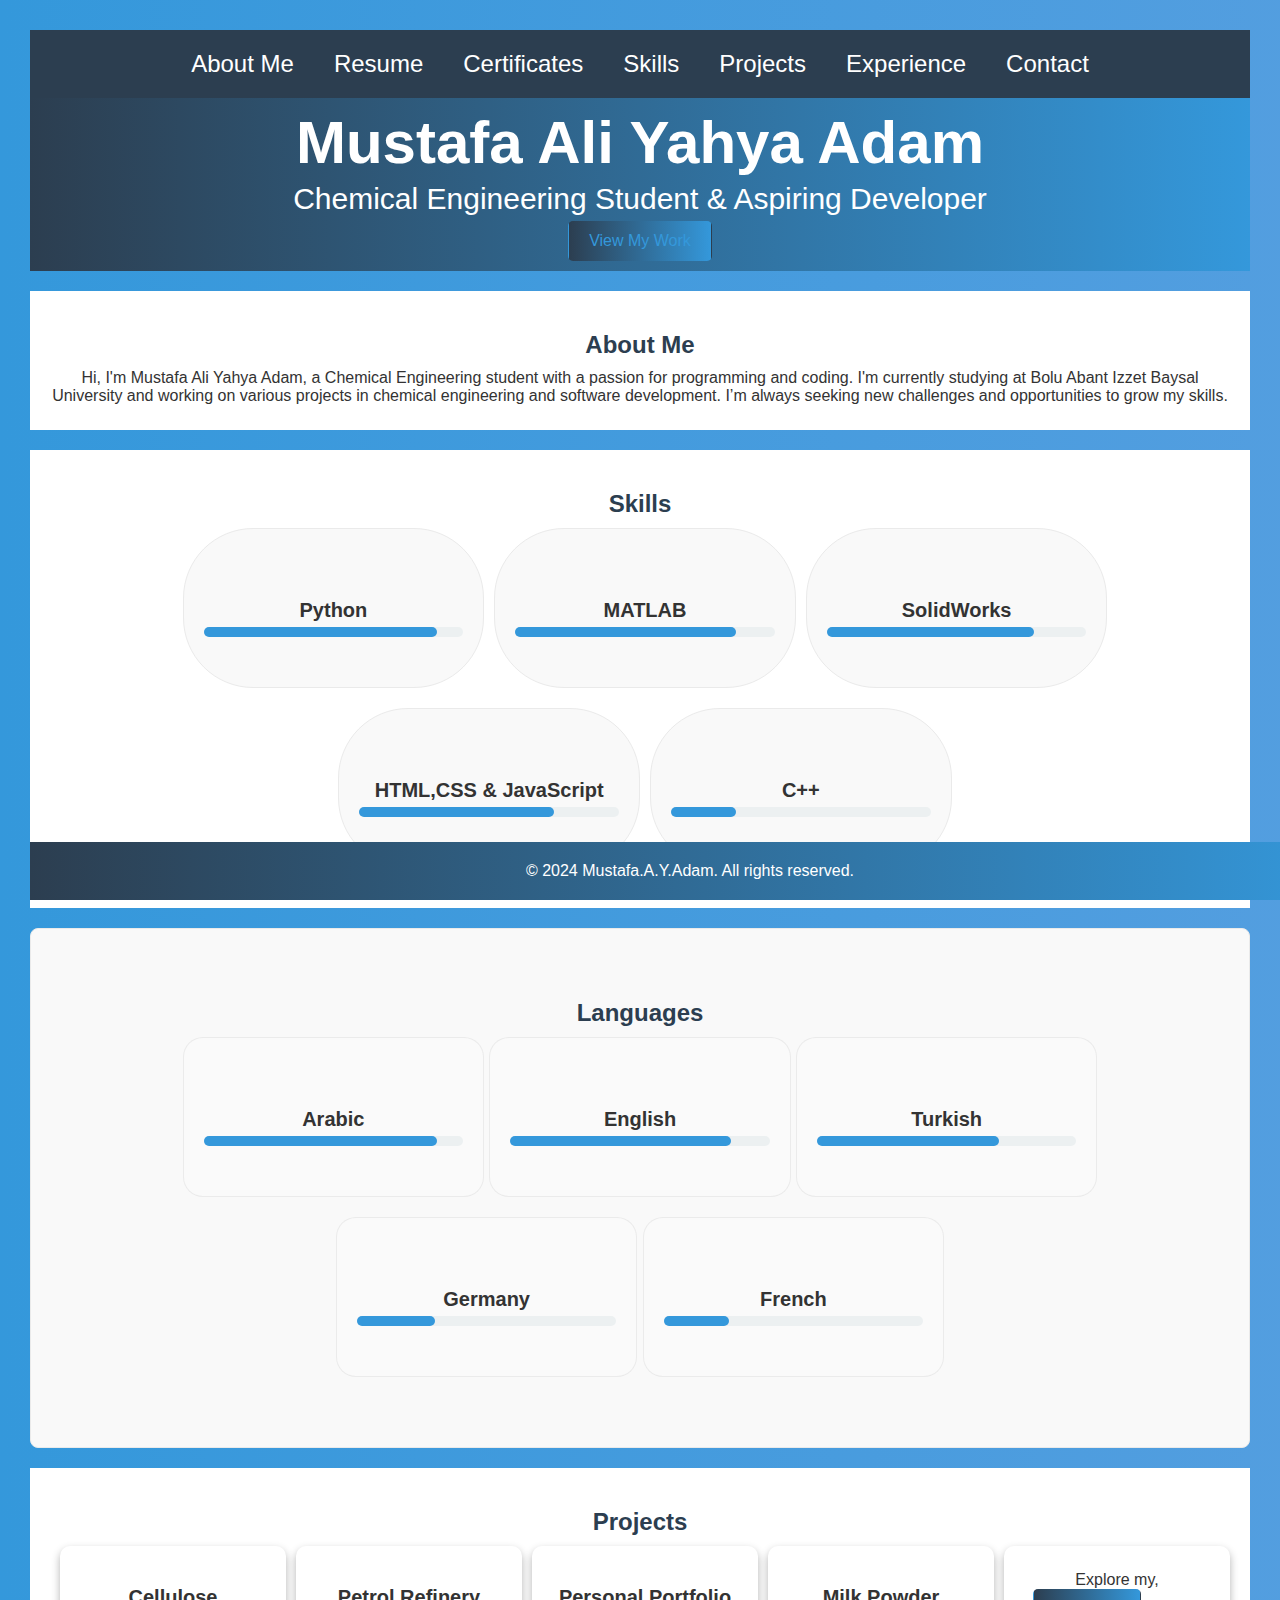
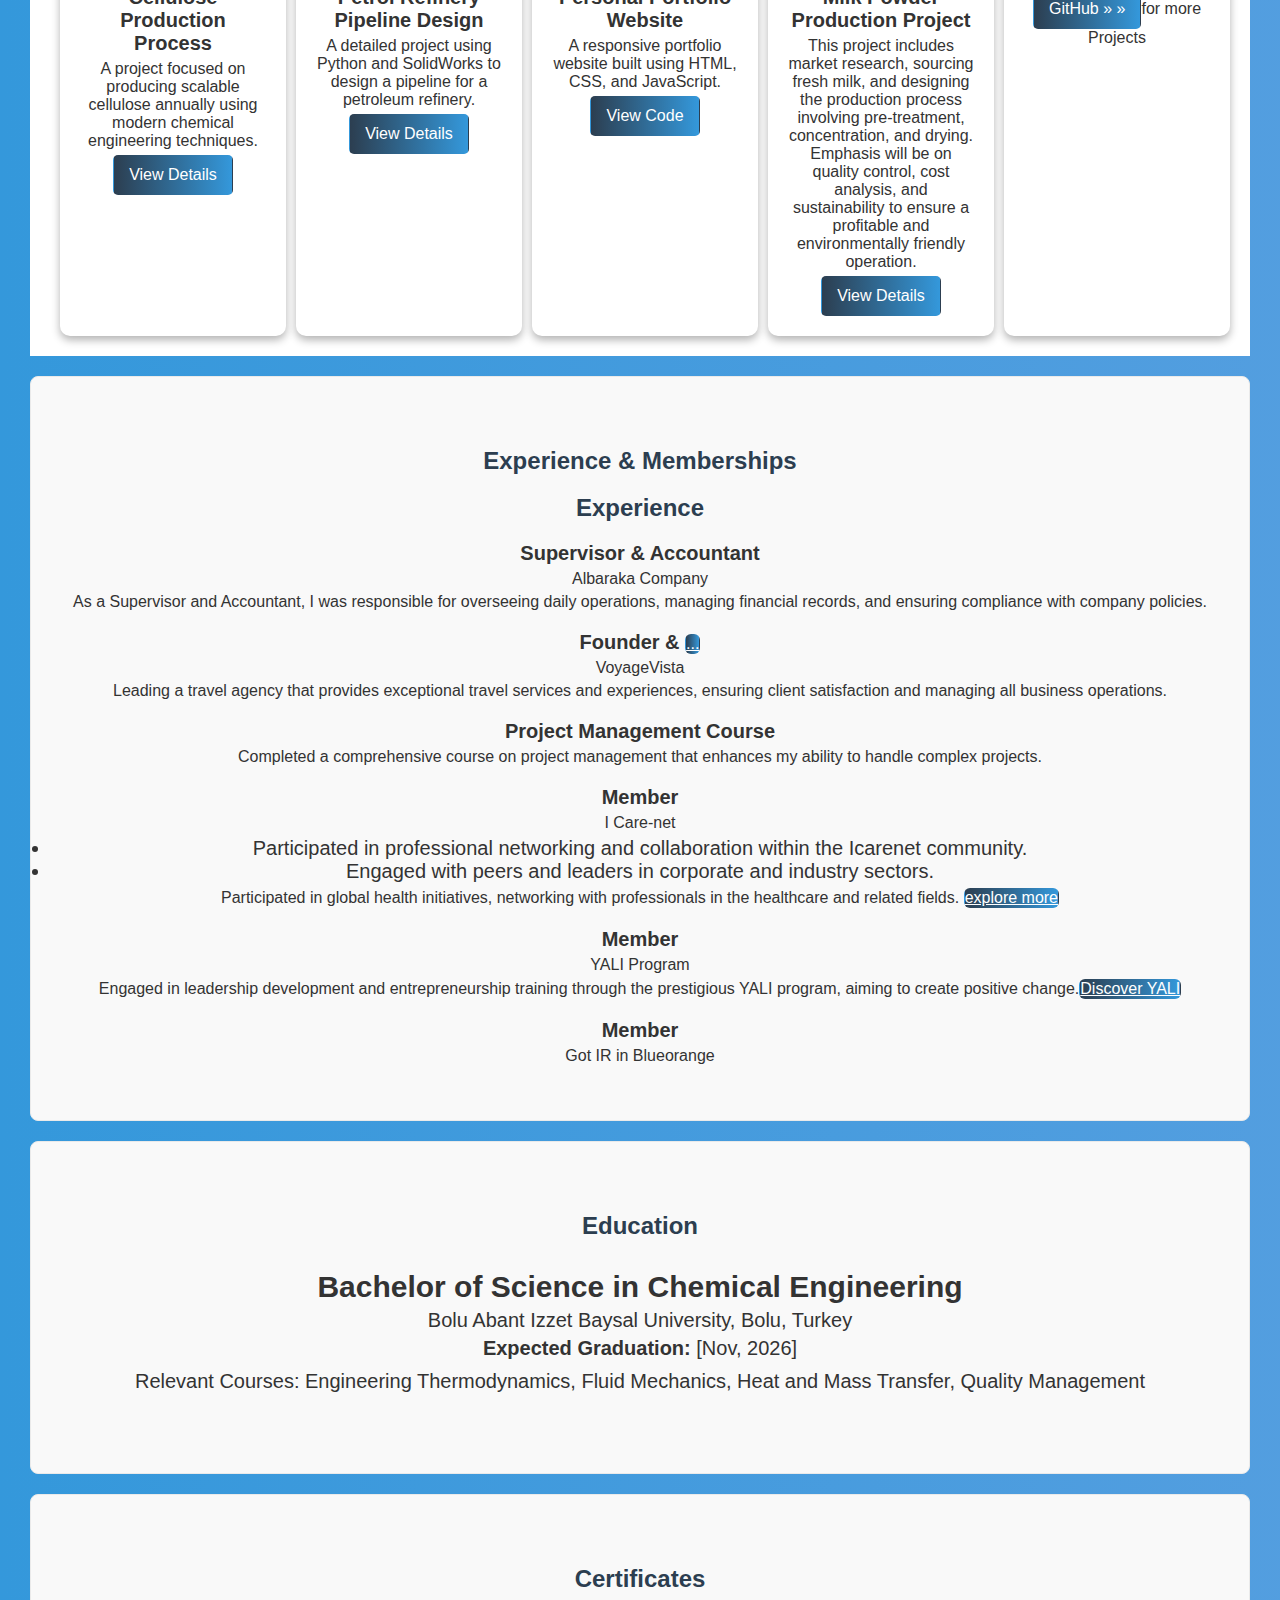
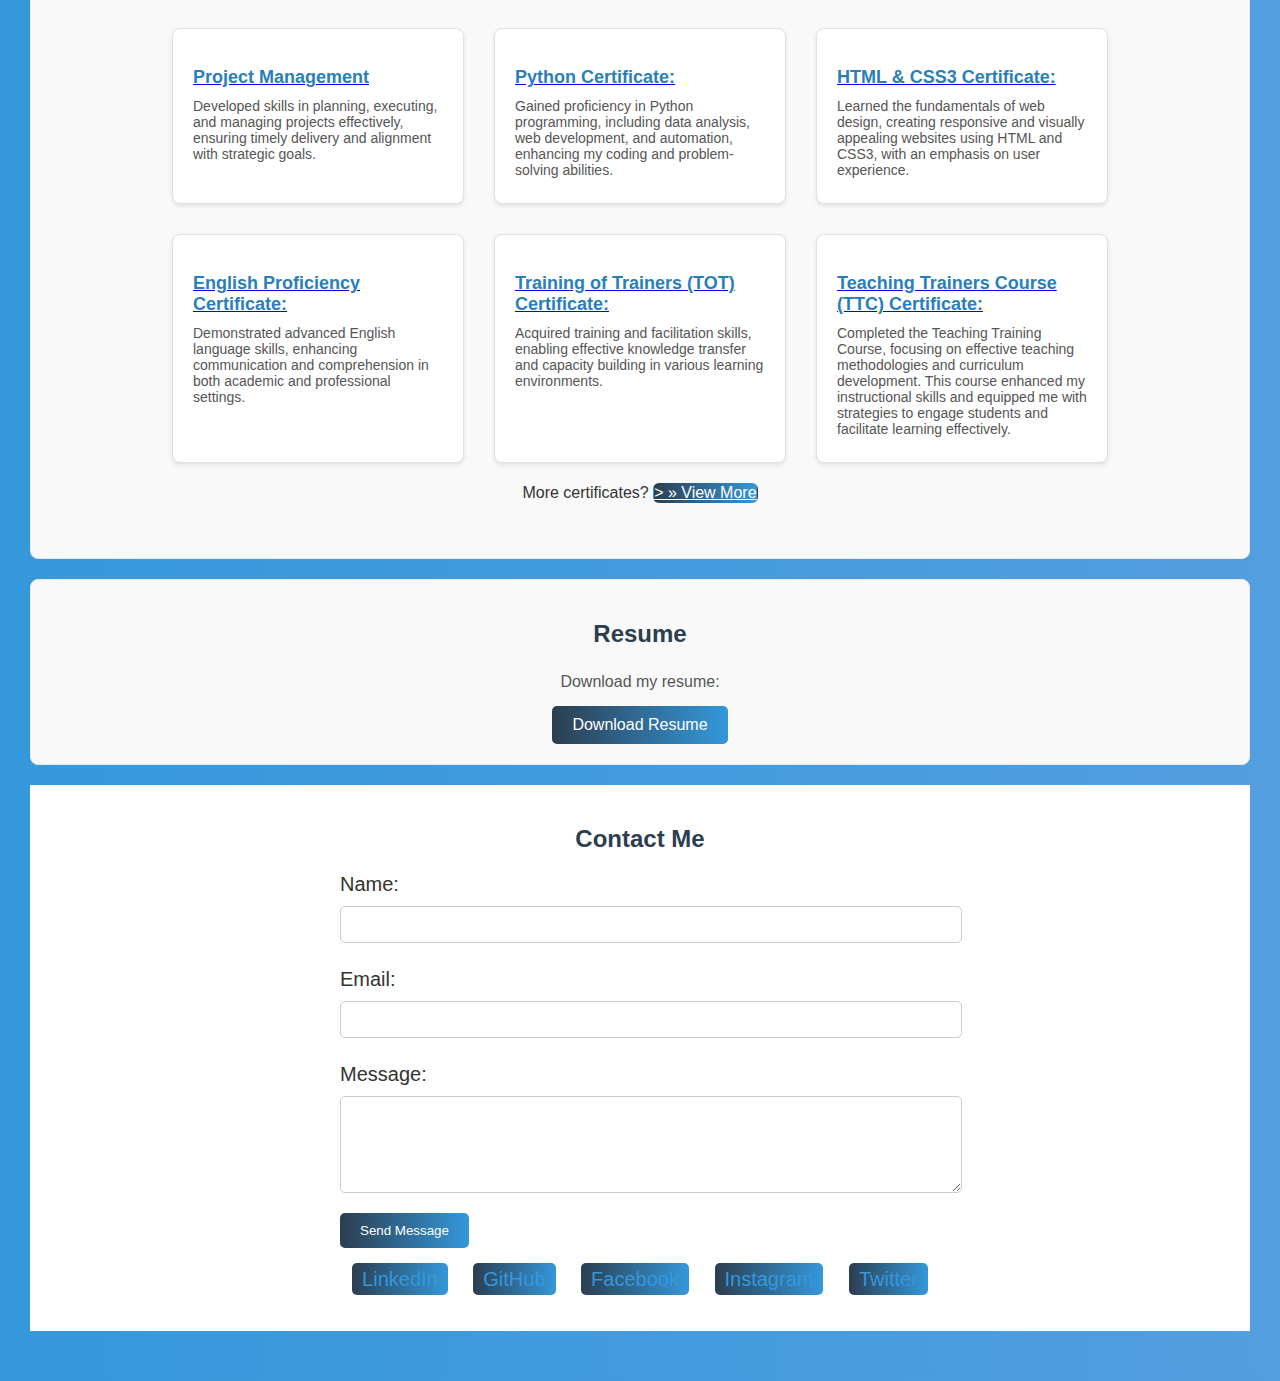
<file: index.html>
<!DOCTYPE html>
<html lang="en">
<head>
        <meta charset="UTF-8">
        <meta name="viewport" content="width=device-width, initial-scale=1.0">
        <meta http-equiv="X-UA-Compatible" content="IE=edge">
        <meta name="description" content="Mustafa Ali Yahya Adam's professional portfolio showcasing skills, projects, and certifications in chemical engineering, programming, and web development.">
        <meta name="keywords" content="Mustafa Ali Yahya Adam, chemical engineering, Python, HTML, CSS, programming, portfolio, web development">
        <meta name="author" content="Mustafa Ali Yahya Adam">
        <title>Mustafa Ali Yahya Adam - Portfolio</title>
            <!-- Open Graph for Facebook -->
    <meta property="og:title" content="Mustafa Ali Yahya Adam - Professional Portfolio">
    <meta property="og:description" content="Explore my portfolio featuring skills, projects, and certifications in chemical engineering, programming, and web development.">
    <meta property="og:image" content="path_to_my_image.jpg"> <!-- Add link to your profile/cover image -->
    <meta property="og:url" content="https://yourwebsite.com"> <!-- Add your website link -->
    <meta property="og:type" content="website">
    
    <!-- Twitter Card -->
    <meta name="twitter:card" content="summary_large_image">
    <meta name="twitter:title" content="Mustafa Ali Yahya Adam - Professional Portfolio">
    <meta name="twitter:description" content="Explore my portfolio featuring skills, projects, and certifications in chemical engineering, programming, and web development.">
    <meta name="twitter:image" content="path_to_my_image.jpg">
    <link rel="stylesheet" href="styles.css">

    
    <link rel="stylesheet" href="https://cdnjs.cloudflare.com/ajax/libs/font-awesome/6.0.0-beta3/css/all.min.css">
    
    
</head>
<body>
    <!-- Navigation Bar -->
<nav>
    <ul class="nav-links">
        <li><a href="#about">About Me</a></li>
        <li><a href="#resume">Resume</a></li>
        <li><a href="#certificates">Certificates</a></li>
        <li><a href="#skills">Skills</a></li>
        <li><a href="#projects">Projects</a></li>
        <li><a href="#experience">Experience</a></li>
        <li><a href="#contact">Contact</a></li>
    </ul>
</nav>

    <!-- Hero Section -->
    <header id="hero">
        <div class="hero-content">
            <h1>Mustafa Ali Yahya Adam</h1>
            <p>Chemical Engineering Student & Aspiring Developer</p>
            <a href="#projects" class="btn">View My Work</a>
        </div>
    </header>

    <!-- About Section -->
    <section id="about">
        <h2>About Me</h2>
        <p>Hi, I'm Mustafa Ali Yahya Adam, a Chemical Engineering student with a passion for programming and coding. I'm currently studying at Bolu Abant Izzet Baysal University and working on various projects in chemical engineering and software development. I’m always seeking new challenges and opportunities to grow my skills.</p>
    </section>
     <!-- Skills Section -->
    <section id="skills">
        <h2>Skills</h2>
        <div class="skills-grid">
            <div class="skill">
                <h3>Python</h3>
                <div class="progress-bar"><span style="width: 90%;"></span></div>
            </div>
            <div class="skill">
                <h3>MATLAB</h3>
                <div class="progress-bar"><span style="width: 85%;"></span></div>
            </div>
            <div class="skill">
                <h3>SolidWorks</h3>
                <div class="progress-bar"><span style="width: 80%;"></span></div>
            </div>
            <div class="skill">
                <h3>HTML,CSS & JavaScript</h3>
                <div class="progress-bar"><span style="width: 75%;"></span></div>
            </div>
            <div class="skill">
                <h3>C++</h3>
                <div class="progress-bar"><span style="width: 25%;"></span></div>
            </div>
        </div>
    </section>

   <!-- Languages Section -->
   <section id="languages">
        <h2>Languages</h2>
        <div class="languagess-grid">
            <div class="language">
                <h3>Arabic</h3>
                <div class="progress-bar"><span style="width: 90%;"></span></div>
            </div>
            <div class="language">
                <h3>English</h3>
                <div class="progress-bar"><span style="width: 85%;"></span></div>
            </div>
            <div class="language">
                <h3>Turkish</h3>
                <div class="progress-bar"><span style="width: 70%;"></span></div>
            </div>
            <div class="language">
                <h3>Germany</h3>
                <div class="progress-bar"><span style="width: 30%;"></span></div>
            </div>
            <div class="language">
                <h3>French</h3>
                <div class="progress-bar"><span style="width: 25%;"></span></div>
            </div>
        </div>
    </section>

    <!-- Projects Section -->
    <section id="projects">
        <h2>Projects</h2>
        <div class="project-grid">
            <div class="project">
                <h3>Cellulose Production Process</h3>
                <p>A project focused on producing scalable cellulose annually using modern chemical engineering techniques.</p>
                <a href="#" class="btn">View Details</a>
            </div>
            <div class="project">
                <h3>Petrol Refinery Pipeline Design</h3>
                <p>A detailed project using Python and SolidWorks to design a pipeline for a petroleum refinery.</p>
                <a href="#" class="btn">View Details</a>
            </div>
            <div class="project">
                <h3>Personal Portfolio Website</h3>
                <p>A responsive portfolio website built using HTML, CSS, and JavaScript.</p>
                <a href="#" class="btn">View Code</a>
            </div>
            <div class="project">
                <h3>Milk Powder Production Project</h3>
                <p>This project includes market research, sourcing fresh milk, and designing the production process involving pre-treatment, concentration, and drying. Emphasis will be on quality control, cost analysis, and sustainability to ensure a profitable and environmentally friendly operation.</p>
                <a href="#" class="btn">View Details</a>
            </div>
            <div class="project">
                <p>Explore my,
                    <a class="btn" href="https://github.com/mustafaChemEng">GitHub &#xbb; &#xbb;</a>for more Projects</p>
            </div>

        </div>
    </section>
        <!-- Experience Section -->
        <section id="experience">
            </div>
            <h2>Experience & Memberships</h2>
            <h2>Experience</h2>
            <!-- Albaraka Company Experience -->
            <div class="experience-item">
                <h3>Supervisor & Accountant</h3>
                <p>Albaraka Company</p>
                <p>As a Supervisor and Accountant, I was responsible for overseeing daily operations, managing financial records, and ensuring compliance with company policies.</p>
            </div>
            <!-- Travel Agency -->
            <div class="experience-item">
                <h3>Founder & <a class="btn" href="https://github.com/mustafaChemEng">...</a></p></h3>
                <p>VoyageVista</p>
                <p>Leading a travel agency that provides exceptional travel services and experiences, ensuring client satisfaction and managing all business operations.</p>
            </div>
            <div class="experience">
                <h3>Project Management Course</h3>
                <p>Completed a comprehensive course on project management that enhances my ability to handle complex projects.</p>
            </div>
            <!-- Icarenet Membership -->
            <div class="experience-item">
                <h3>Member</h3>
                <p>I Care-net</p>
                <li>Participated in professional networking and collaboration within the Icarenet community.</li>
                    <li>Engaged with peers and leaders in corporate and industry sectors.</li>
                </ul>
                <p>Participated in global health initiatives, networking with professionals in the healthcare and related fields.
                    <a class="btn" href="https://www.icare-net.net/">explore more</a></p>
            </div>
            <!-- YALI Program Membership -->
            <div class="experience-item">
                <h3>Member</h3>
                <p>YALI Program</p>
                <p>Engaged in leadership development and entrepreneurship training through the prestigious YALI program, aiming to create positive change.<a class="btn" href="https://www.yalieastafrica.org/">Discover YALI</a></p></p>
            </div>
            <h3>Member</h3>
            <p>Got IR in Blueorange</p>
        </section>
<!-- Education Section -->
<section id="education">
    <h2>Education</h2>
    <div class="education-item">
        <h3>Bachelor of Science in Chemical Engineering</h3>
        <p>Bolu Abant Izzet Baysal University, Bolu, Turkey</p>
        <p><strong>Expected Graduation:</strong> [Nov, 2026]</p>
        <ul>
            <li>Relevant Courses: Engineering Thermodynamics, Fluid Mechanics, Heat and Mass Transfer, Quality Management</li>
            <li></li>
        </ul>
    </div>
</section>
    <!-- Certificates Section -->
    <section id="certificates">
        <h2>Certificates</h2>
        <div class="certificates-container">
            <div class="certificate-item">
                <a href="path_to_certificate1.pdf" target="_blank">
                    <h3>Project Management</h3></a>
                    <p>Developed skills in planning, executing, and managing projects effectively, ensuring timely delivery and alignment with strategic goals.</p>
            </div>
            <div class="certificate-item">
                <a href="path_to_certificate2.pdf" target="_blank">
                    <h3>Python Certificate:</h3></a>
                    <p> Gained proficiency in Python programming, including data analysis, web development, and automation, enhancing my coding and problem-solving abilities.</p>
            </div>
            <div class="certificate-item">
                <a href="path_to_certificate3.pdf" target="_blank">
                    <h3>HTML & CSS3 Certificate:</h3></a>
                    <p> Learned the fundamentals of web design, creating responsive and visually appealing websites using HTML and CSS3, with an emphasis on user experience.</p>
                
            </div>
            <div class="certificate-item">
                <a href="path_to_certificate3.pdf" target="_blank">
                    <h3>English Proficiency Certificate:</h3></a>
                    <p> Demonstrated advanced English language skills, enhancing communication and comprehension in both academic and professional settings.</p>
               
            </div>
            <div class="certificate-item">
                <a href="path_to_certificate3.pdf" target="_blank">
                    <h3>Training of Trainers (TOT) Certificate:</h3></a>
                    <p> Acquired training and facilitation skills, enabling effective knowledge transfer and capacity building in various learning environments.</p>
            </div>
            <div class="certificate-item">
                <a href="path_to_certificate3.pdf" target="_blank">
                    <h3>Teaching Trainers Course (TTC) Certificate:</h3></a>
                    <p> Completed the Teaching Training Course, focusing on effective teaching methodologies and curriculum development. This course enhanced my instructional skills and equipped me with strategies to engage students and facilitate learning effectively.</p>
            </div>
            <p>More certificates?
                <a class="btn" href=""> &#62; &#xbb; View More</a></p>
        </div>
    </section>
    <!-- Resume Section -->
    <section id="resume">
        <h2>Resume</h2>
        <div class="resume-container">
            <p>Download my resume:</p>
            <a href="path_to_your_resume.pdf" class="resume-btn" download>Download Resume</a>
        </div>
    </section>
<!-- Contact Section -->
<section id="contact">
    <h2>Contact Me</h2>
    <form id="contact-form">
        <label for="name">Name:</label>
        <input type="text" id="name" name="name" autocomplete="name" required>

        <label for="email">Email:</label>
       
       
       
        <input type="email" id="email" name="email" autocomplete="email" required>

        <label for="message">Message:</label>
        <textarea id="message" name="message" autocomplete="off" rows="5" required></textarea>

        <button type="submit">Send Message</button>
    </form>
    <div class="social-links">
        <a class="button" href="https://www.linkedin.com/notifications/?filter=all">LinkedIn</a>
        <a class="button" href="https://github.com/mustafaChemEng">GitHub</a>
        <a class="button" href="https://www.facebook.com/share/auYDQKr7AmL6aMWP/">Facebook</a>
        <a class="button" href="https://www.instagram.com/c_jay_233/profilecard/?igsh=Zm15YWwzb3k3Nmsw">Instagram</a>
        <a class="button" href="https://x.com/safsafeng?s=21">Twitter</a>
    </div>

</section>
    <script src="script.js"></script>
    <footer>
        <p>&copy; 2024 Mustafa.A.Y.Adam. All rights reserved.</p>
    </footer>
</body>
</html>
</file>
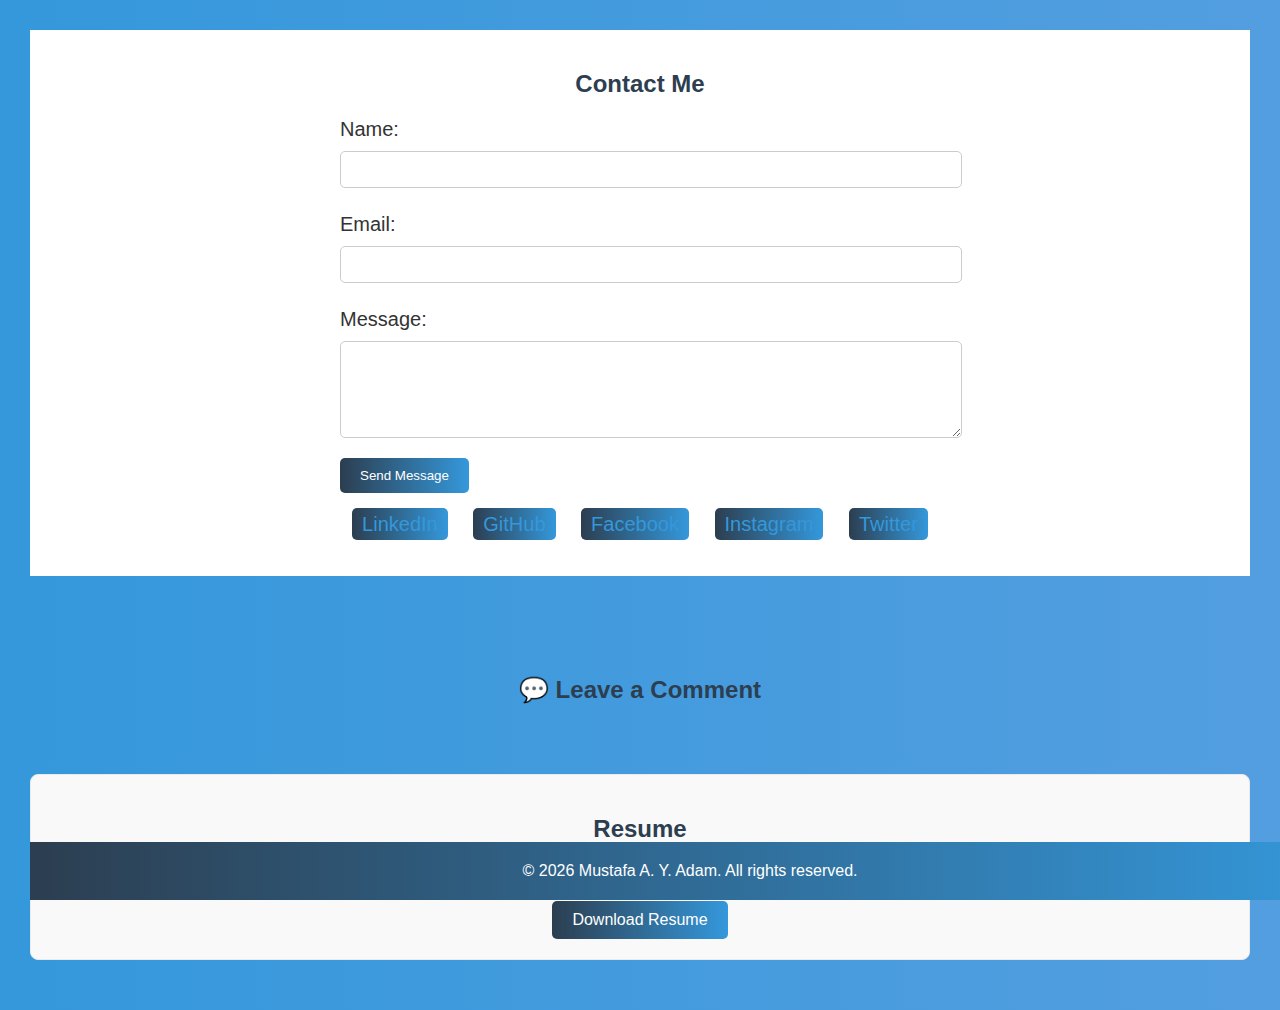
<file: index[1].html>
<!DOCTYPE html>
<html lang="en">
<head>
  <meta charset="UTF-8">
  <meta name="viewport" content="width=device-width, initial-scale=1.0">
  <meta name="description" content="Mustafa Ali Yahya Adam's professional portfolio showcasing skills, projects, and certifications in chemical engineering, programming, and web development.">
  <meta name="keywords" content="Mustafa Ali Yahya Adam, chemical engineering, Python, HTML, CSS, programming, portfolio, web development">
  <meta name="author" content="Mustafa Ali Yahya Adam">
  <title>Mustafa Ali Yahya Adam - Portfolio</title>
  <link rel="stylesheet" href="styles.css">
  <link rel="stylesheet" href="https://cdnjs.cloudflare.com/ajax/libs/font-awesome/6.0.0-beta3/css/all.min.css">
</head>
<body>
  <!-- Your full site sections above (About, Projects, etc.) -->

  <!-- Contact Section with Formspree -->
  <section id="contact">
    <h2>Contact Me</h2>
    <form id="contact-form" action="https://formspree.io/f/xpwrkvjr" method="POST">
      <label for="name">Name:</label>
      <input type="text" id="name" name="name" autocomplete="name" required>

      <label for="email">Email:</label>
      <input type="email" id="email" name="email" autocomplete="email" required>

      <label for="message">Message:</label>
      <textarea id="message" name="message" rows="5" required></textarea>

      <button type="submit">Send Message</button>
    </form>
    <div class="social-links">
      <a class="button" href="https://www.linkedin.com/in/mustafa-adam-2b5624257/">LinkedIn</a>
      <a class="button" href="https://github.com/mustafaChemEng">GitHub</a>
      <a class="button" href="https://www.facebook.com/share/auYDQKr7AmL6aMWP/">Facebook</a>
      <a class="button" href="https://www.instagram.com/c_jay_233/">Instagram</a>
      <a class="button" href="https://x.com/safsafeng">Twitter</a>
    </div>
  </section>

  <!-- Comments Section -->
  <section id="comments">
    <h2>💬 Leave a Comment</h2>
    <div id="disqus_thread"></div>
  </section>
  <script>
    var disqus_config = function () {
      this.page.url = 'https://mustafachemeng.github.io';
      this.page.identifier = 'mustafa-portfolio-home';
    };
    (function() {
      var d = document, s = d.createElement('script');
      s.src = 'https://mustafaportfolio.disqus.com/embed.js';
      s.setAttribute('data-timestamp', +new Date());
      (d.head || d.body).appendChild(s);
    })();
  </script>
  <noscript>Please enable JavaScript to view the comments powered by Disqus.</noscript>

  <!-- Resume Section -->
  <section id="resume">
    <h2>Resume</h2>
    <div class="resume-container">
      <p>Download my resume:</p>
      <a href="https://github.com/mustafaChemEng/PortfolioAssets/raw/main/Mustafa_Ali_Adam_CV_Optimized_Final.docx" class="resume-btn" download>Download Resume</a>
    </div>
  </section>

  <!-- Footer -->
  <footer>
    <p>&copy; <span id="year"></span> Mustafa A. Y. Adam. All rights reserved.</p>
  </footer>

  <script>
    // Contact form confirmation message
    document.getElementById('contact-form').addEventListener('submit', function(event) {
      event.preventDefault();
      const name = document.getElementById('name').value.trim();
      const email = document.getElementById('email').value.trim();
      const message = document.getElementById('message').value.trim();
      console.log(`Name: ${name}, Email: ${email}, Message: ${message}`);
      alert('Thank you for reaching out! I will get back to you soon.');
      this.reset();
    });

    // Auto-update footer year
    document.getElementById("year").textContent = new Date().getFullYear();
  </script>
</body>
</html>
</file>
<file: styles.css>
body {
  background: linear-gradient(270deg, #ff7e5f, #feb47b, #86a8e7, #3498db);
  background-size: 800% 800%;
  animation: gradientAnimation 15s ease infinite;
  color: #fff;
}

@keyframes gradientAnimation {
  0% { background-position: 0% 50%; }
  50% { background-position: 100% 50%; }
  100% { background-position: 0% 50%; }
}
#about {
  margin-top: 20px;
}

.button {
  background: linear-gradient(90deg, #2c3e50, #3498db);
  padding: 5px 10px;
  border-radius: 5px;
}
 
.social-links {
  margin-bottom: 20px;
}





/* Navigation Bar Styles */
nav {
  background-color: #2c3e50; /* Dark background color */
  padding: 15px 0;
}

.nav-links {
  list-style: none; /* Remove default list styling */
  display: flex; /* Align items in a row */
  justify-content: center; /* Center the items */
  margin: 0; /* Remove default margin */
  padding: 0; /* Remove default padding */
}

.nav-links li {
  margin: 0 20px; /* Space between items */
}

.nav-links a {
  color: #fff; /* Text color */
  text-decoration: none; /* Remove underline */
  font-size: 1.2em; /* Font size */
  transition: color 0.3s; /* Smooth color transition on hover */
}

.nav-links a:hover {
  color: #3498db; /* Change color on hover */
}

/* General Styles */
body {
  font-family: Arial, sans-serif;
  margin: 0;
  padding: 0;
  background-color: #f4f4f4;
  color: #333;
}

header {
  background-color: #2c3e50;
  padding: 20px;
  color: #fff;
}

.navbar h1 {
  display: inline;
}

.navbar nav ul {
  list-style: none;
  display: inline;
  float: right;
}

.navbar nav ul li {
  display: inline-block;
  margin-left: 15px;
}

.navbar nav ul li a {
  color: #fff;
  text-decoration: none;
  font-weight: bold;
}

/* Section Styles */
section {
  padding: 40px 0;
  text-align: center;
}

#about,
#skills,
#projects,
#contact {
  background-color: #fff;
  margin-bottom: 20px;
  padding: 20px;
}

h2 {
  color: #34495e;
}

ul {
  list-style: none;
  padding: 0;
}

ul li {
  padding: 5px 0;
}

/* Form Styles */
form {
  display: inline-block;
  text-align: left;
  max-width: 400px;
  width: 100%;
}

form label {
  display: block;
  margin-top: 10px;
}

form input,
form textarea {
  width: 100%;
  padding: 8px;
  margin: 10px 0;
}

button {
  padding: 10px 20px;
  background-color: #3498db;
  border: none;
  color: #fff;
  cursor: pointer;
}

button:hover {
  background-color: #2980b9;
}
/* General Styles */
body {
  font-family: "Helvetica", sans-serif;
  margin: 0;
  padding: 0;
  color: #333;
}

header#hero {
  background: linear-gradient(90deg, #2c3e50, #3498db);
  color: #fff;
  text-align: center;
  padding: 10px 0;
}

.hero-content h1 {
  font-size: 3em;
  margin: 0;
}

.hero-content p {
  font-size: 1.5em;
}

.hero-content .btn {
  background-color: #fff;
  color: #3498db;
  padding: 10px 20px;
  text-decoration: none;
  border-radius: 5px;
  transition: 0.3s;
}

.hero-content .btn:hover {
  background-color: #ecf0f1;
}

/* Section Styles */
section {
  padding: 60px 20px;
  max-width: 1200px;
  margin: 0 auto;
}

h2 {
  text-align: center;
  color: #2c3e50;
  margin-bottom: 40px;
}

/* Skills Section */
.skill  {
  background-color: #f9f9f9; /* Light background color */
  padding: 50px 20px; /* Top and bottom padding */
  text-align: center; /* Center text */
  border: 1px solid #eaeaea; /* Light border */
  border-radius: 70px; /* Rounded corners */
  margin-bottom: 20px; /* Space below the section */
  margin-left: 10px;
}


.skill:hover {
  transform: translateY(-5px); /* Slight lift effect */
  box-shadow: 0 4px 8px rgba(0, 0, 0, 0.2); /* Enhanced shadow on hover */
}
.skills-grid {
  display: flex;
  justify-content: space-around;
  flex-wrap: wrap; /* Allow items to wrap */
  justify-content: center; /* Center items horizontally */
}

.skill {
  width: 22%;
}

.progress-bar {
  background-color: #ecf0f1;
  height: 10px;
  border-radius: 5px;
}

.progress-bar span {
  display: block;
  height: 100%;
  background-color: #3498db;
  border-radius: 5px;
}

/* languages Section */

/* .languages-grid {
  display: flex;
  justify-content: space-around;
} */

#languages {
  background-color: #f9f9f9; /* Light background color */
  padding: 50px 20px; /* Top and bottom padding */
  text-align: center; /* Center text */
  border: 1px solid #eaeaea; /* Light border */
  border-radius: 8px; /* Rounded corners */
  margin-bottom: 20px; /* Space below the section */
}
.language  {
  background-color: #f9f9f9e0; /* Light background color */
  padding: 50px 20px; /* Top and bottom padding */
  text-align: center; /* Center text */
  border: 1px solid #eaeaeaea; /* Light border */
  border-radius: 20px; /* Rounded corners */
  margin-bottom: 20px; /* Space below the section */
}

.language:hover {
  transform: translateY(-5px); /* Slight lift effect */
  box-shadow: 0 4px 8px rgba(0, 0, 0, 0.2); /* Enhanced shadow on hover */
}

.language {
  display: inline-block;
  width: 22%;
}

.language-bar {
  background-color: #ecf0f1;
  height: 10px;
  border-radius: 5px;
}

.progress-bar span {
  display: block;
  height: 100%;
  background-color: #3498db;
  border-radius: 5px;
  
}

/* Projects Section */
.project-grid {
  display: flex;
  justify-content: space-around;
  
}

.project {
  width: 30%;
  background-color: #fff;
  padding: 20px;
  border-radius: 10px;
  box-shadow: 0 4px 8px rgba(0, 0, 0, 0.3);
  margin-left: 10px;
}

.project:hover {
  transform: translateY(-5px); /* Slight lift effect */
  box-shadow: 0 4px 8px rgba(0, 0, 0, 0.2); /* Enhanced shadow on hover */
}
.project .btn {
  background-color: #3498db;
  color: #fff;
  text-decoration: none;
  padding: 10px 15px;
  border-radius: 5px;
}

.project .btn:hover {
  background-color: #2980b9;
}

/* education section  */
#education {
  background-color: #f9f9f9; /* Light background color */
  padding: 50px 20px; /* Top and bottom padding */
  text-align: center; /* Center text */
  border: 1px solid #eaeaea; /* Light border */
  border-radius: 8px; /* Rounded corners */
  margin-bottom: 20px; /* Space below the section */
}

.education-item {
  margin-bottom: 15px; /* Space between education items */
}

.education-item h3 {
  font-size: 1.5em; /* Slightly larger font for degree */
  margin-bottom: 5px; /* Space below the degree */
}

.education-item p,
.education-item ul {
  margin: 5px 0; /* Space above and below paragraphs and lists */
  font-size: 1em; /* Standard font size */
}

/* Certificates Section Styles */
#certificates {
  background-color: #f9f9f9; /* Light background color */
  padding: 50px 20px; /* Top and bottom padding */
  text-align: center; /* Center text */
  border: 1px solid #eaeaea; /* Light border */
  border-radius: 8px; /* Rounded corners */
  margin-bottom: 20px; /* Space below the section */
}

#certificates h2 {
  color: #2c3e50; /* Dark color for headings */
  margin-bottom: 20px; /* Space below heading */
  font-size: 24px; /* Font size for headings */
}

.certificates-container {
  display: flex; /* Flexbox for layout */
  flex-wrap: wrap; /* Allow items to wrap */
  justify-content: center; /* Center items horizontally */
}

.certificate-item {
  background-color: #ffffff; /* White background for each certificate item */
  border: 1px solid #e1e1e1; /* Light border */
  border-radius: 8px; /* Rounded corners */
  box-shadow: 0 2px 4px rgba(0, 0, 0, 0.1); /* Subtle shadow */
  margin: 15px; /* Margin between items */
  padding: 20px; /* Inner padding */
  transition: transform 0.3s, box-shadow 0.3s; /* Transition for hover effect */
  width: 250px; /* Fixed width for uniformity */
  text-align: left; /* Align text to the left */
}

.certificate-item:hover {
  transform: translateY(-5px); /* Slight lift effect */
  box-shadow: 0 4px 8px rgba(0, 0, 0, 0.2); /* Enhanced shadow on hover */
}

.certificate-item h3 {
  font-size: 18px; /* Font size for certificate titles */
  color: #2980b9; /* Color for certificate titles */
  margin-bottom: 10px; /* Space below title */
}

.certificate-item p {
  font-size: 14px; /* Font size for descriptions */
  color: #555; /* Gray color for descriptions */
}
/* Resume Section Styles */
#resume {
  background-color: #f9f9f9; /* Light background color */
  padding: 20px 20px; /* Top and bottom padding */
  text-align: center; /* Center text */
  border: 1px solid #eaeaea; /* Light border */
  border-radius: 8px; /* Rounded corners */
  margin-bottom: 20px; /* Space below the section */
}

#resume h2 {
  color: #2c3e50; /* Dark color for headings */
  margin-bottom: 20px; /* Space below heading */
  font-size: 24px; /* Font size for headings */
}

.resume-container {
  display: flex; /* Flexbox for layout */
  flex-direction: column; /* Stack items vertically */
  align-items: center; /* Center items */
}

.resume-container p {
  font-size: 16px; /* Font size for description */
  color: #555; /* Gray color for description */
  margin-bottom: 15px; /* Space below description */
}

.resume-btn {
  background: linear-gradient(90deg, #2c3e50, #3498db); /* Button background color */
  color: #fff; /* Button text color */
  padding: 10px 20px; /* Padding for button */
  border-radius: 5px; /* Rounded corners */
  text-decoration: none; /* Remove underline from link */
  font-size: 16px; /* Font size for button text */
  transition: background-color 0.3s; /* Transition for hover effect */
}

.resume-btn:hover {
  background-color: #2980b9; /* Darker blue on hover */
}

/* Contact Section */
form {
  max-width: 600px;
  margin: 0 auto;
  text-align: left;
}

form input,
form textarea {
  width: 100%;
  padding: 10px;
  margin-bottom: 15px;
  border: 1px solid #ccc;
  border-radius: 5px;
}

button {
  background: linear-gradient(90deg, #2c3e50, #3498db);
  color: #fff;
  padding: 10px 20px;
  border: none;
  border-radius: 5px;
}

button:hover {
  background-color: #2980b9;
}

.social-links {
  text-align: center;
  margin-top: 20px;
}

.social-links a {
  margin: 0 10px;
  color: #3498db;
  text-decoration: none;
}

/* experiences and memberships style  */
#experience  {
  background-color: #f9f9f9; /* Light background color */
  padding: 50px 20px; /* Top and bottom padding */
  text-align: center; /* Center text */
  border: 1px solid #eaeaea; /* Light border */
  border-radius: 70px; /* Rounded corners */
  margin-bottom: 20px; /* Space below the section */
  margin-left: auto;
  align-items: center;
}


#experience,
#memberships {
  margin-bottom: 40px;
}

.experience-item,
.membership-item {
  margin-bottom: 20px;
}

h2 {
  font-size: 24px;
  margin-bottom: 10px;
}

h3 {
  font-size: 20px;
  margin-bottom: 5px;
}

p {
  margin: 5px 0;
  font-size: 16px;
}
/* i care net button  */
.btn {
  border-width: 1px;
  border-style: solid;
  font-size: 1rem;
  background: linear-gradient(90deg, #2c3e50, #3498db);
  color: white;
  border-color: #2980b9;
  border-radius: 6px;
  display: inline-block;
  font-weight: 300;
  cursor: pointer;
  border: 1px solid transparent;
}

#experience {
  background-color: #f9f9f9; /* Light background color */
  padding: 50px 20px; /* Top and bottom padding */
  text-align: center; /* Center text */
  border: 1px solid #eaeaea; /* Light border */
  border-radius: 8px; /* Rounded corners */
  margin-bottom: 20px; /* Space below the section */
}

.container {
  display: flex;
  flex-wrap: wrap;
  justify-content: space-around;
}

.item {
  flex: 1 1 200px; /* Adjust the items to fit at least 200px wide */
  margin: 10px;
}

/* Default (Mobile first) */
body {
  font-size: 16px;
  padding: 10px;
}

/* Tablets (min-width: 768px) */
@media (min-width: 768px) {
  body {
    font-size: 18px;
    padding: 20px;
  }
}

/* Desktops (min-width: 1024px) */
@media (min-width: 1024px) {
  body {
    font-size: 20px;
    padding: 30px;
  }
}

.container {
  width: 90%; /* Width is 90% of the viewport */
}

h1 {
  font-size: 2rem; /* 2 times the root font size */
}

footer {
  text-align: center;
  padding: 20px;
  background: linear-gradient(90deg, #2c3e50, #3498db);
  color: white; /* White text */
  font-size: 0.9rem;
  position: fixed;
  bottom: 0;
  width: 100%;
}

footer p {
  margin: 0;
}
</file>
